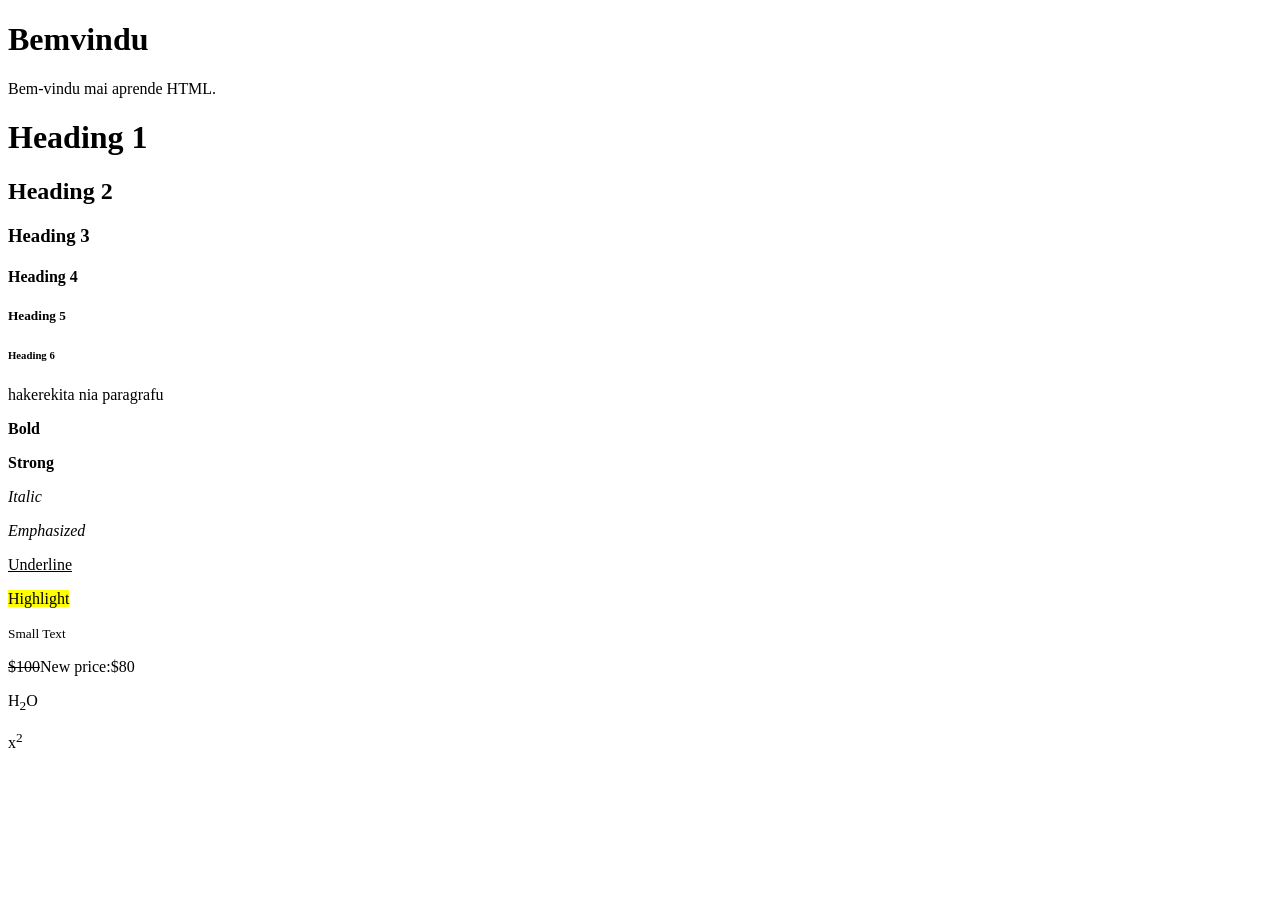
<file: aula_pratika/index.html>
<!DOCTYPE html>
<html>
<head>
    <title>HTML</title>
</head>
<body>

	<!-- PART 1 : HEADING -->
	<h1>Bemvindu</h1>
	<p>Bem-vindu mai aprende HTML.</p>
	 <h1>Heading 1</h1>
    <h2>Heading 2</h2>
    <h3>Heading 3</h3>
    <h4>Heading 4</h4>
    <h5>Heading 5</h5>
    <h6>Heading 6</h6>
<!-- PART 2 : PARAGRAF -->
<P>hakerekita nia paragrafu</P>

<!-- PART 3: text formating -->
<p><b>Bold</b></p>

    <p><strong>Strong</strong></p>

    <p><i>Italic</i></p>

    <p><em>Emphasized</em></p>

    <p><u>Underline</u></p>

    <p><mark>Highlight</mark></p>

    <p><small>Small Text</small></p>

    <p><del>$100</del>New price:$80</p>

    <p>H<sub>2</sub>O</p>

    <p>x<sup>2</sup></p>


</body>
</html>
</file>
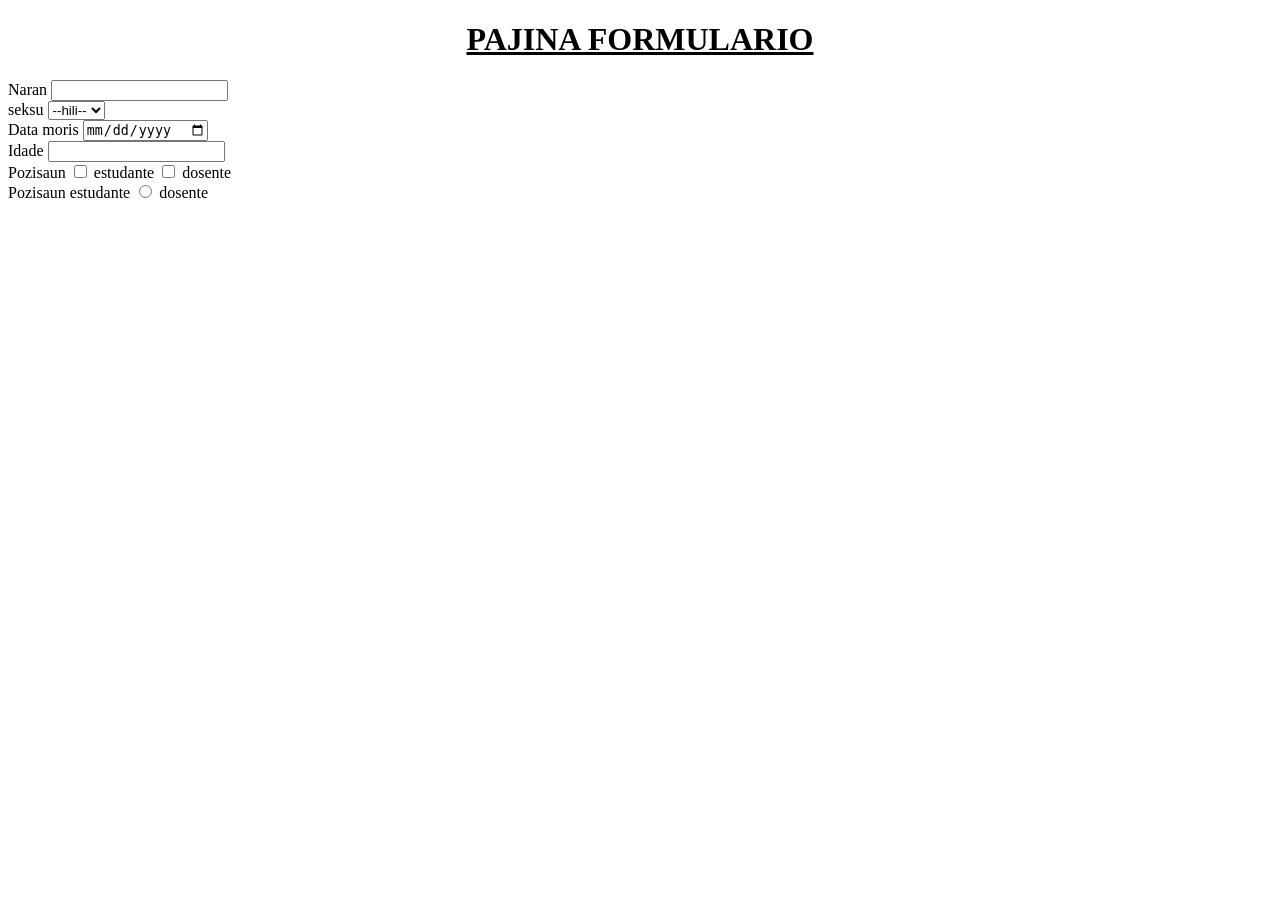
<file: aula_pratika/formulario.html>
<!DOCTYPE html>
<html>
<head>
    <title>fromulario</title>
</head>
<body>
<center><h1><u>PAJINA FORMULARIO</u></h1></center>
<form>
    <label>Naran</label>
    <input type="text" name="naran"> <br>
    <label>seksu</label>
    <select>class="select"> 
        <option>--hili--</option>
        <option>mane</option>
        <option>feto</option>
        <option>seluk</option>
    </select> <br>

    <label>Data moris</label>
    <input type="date" name="data_moris"> <br>


    <label>Idade</label>
    <input type="number" name="idade"> <br>


    <label>Pozisaun</label>
    <input type="checkbox" name="Pozisaun"> estudante
    <input type="checkbox" name="Pozisaun"> dosente <br>


    <label>Pozisaun</label
    <input type="radio" name="Pozisaun"> estudante
     <input type="radio" name="Pozisaun"> dosente

</form>
</body>
</html>
</file>
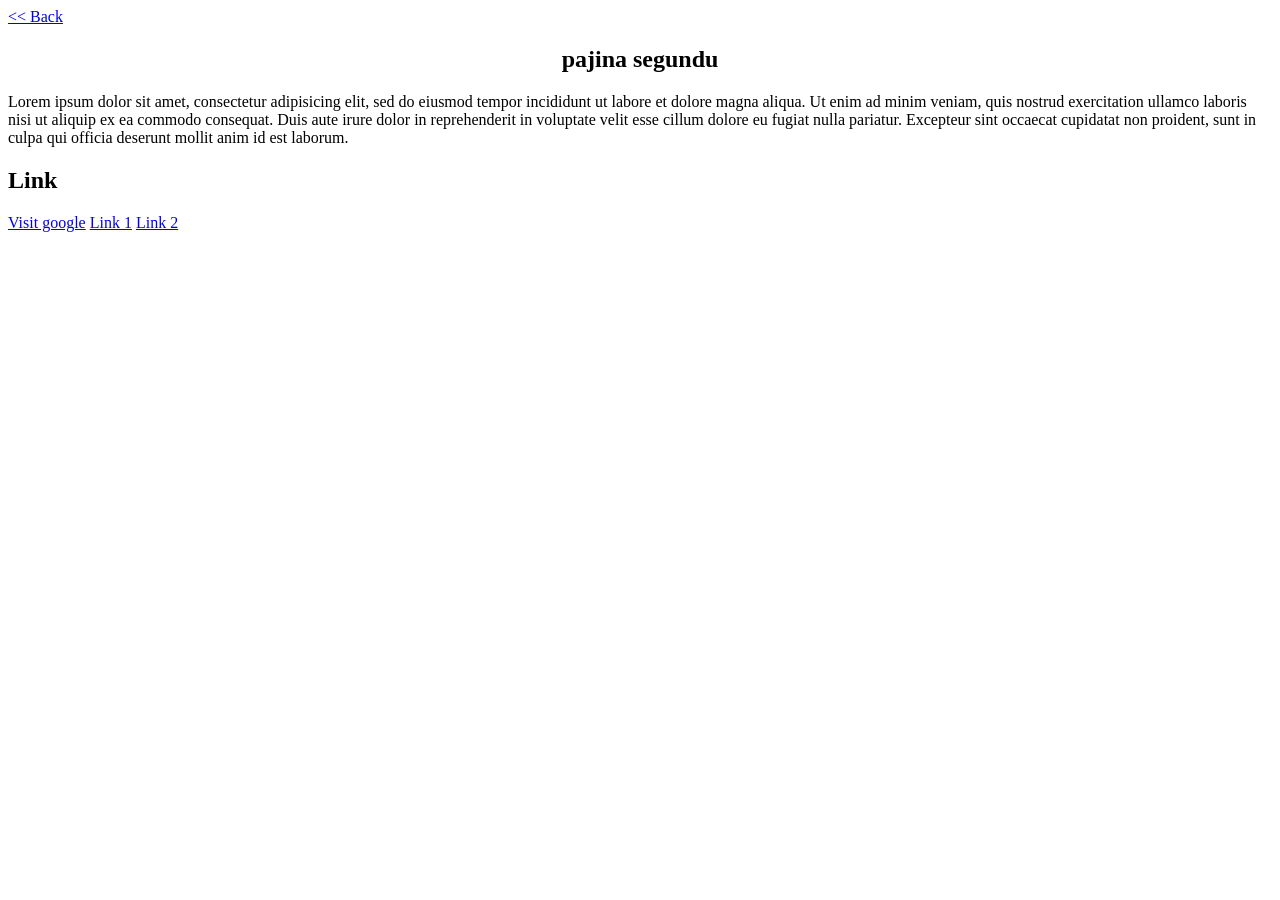
<file: aula_pratika/page2.html>
<!DOCTYPE html>
<html>
<head>
    <title>Pajina segundu</title>
</head>
<body>
    <a href="index.html"><< Back</a>
    <h2 style="text-align:center;">pajina segundu</h2>
    <p>Lorem ipsum dolor sit amet, consectetur adipisicing elit, sed do eiusmod
    tempor incididunt ut labore et dolore magna aliqua. Ut enim ad minim veniam,
    quis nostrud exercitation ullamco laboris nisi ut aliquip ex ea commodo
    consequat. Duis aute irure dolor in reprehenderit in voluptate velit esse
    cillum dolore eu fugiat nulla pariatur. Excepteur sint occaecat cupidatat non
    proident, sunt in culpa qui officia deserunt mollit anim id est laborum.</p>
    <h2>Link</h2>
    <a href="https://www.google.com">Visit google</a>
    <a href="img/page3.html">Link 1</a>
    <a href="page2.html">Link 2</a>
</body>
</html>
</file>
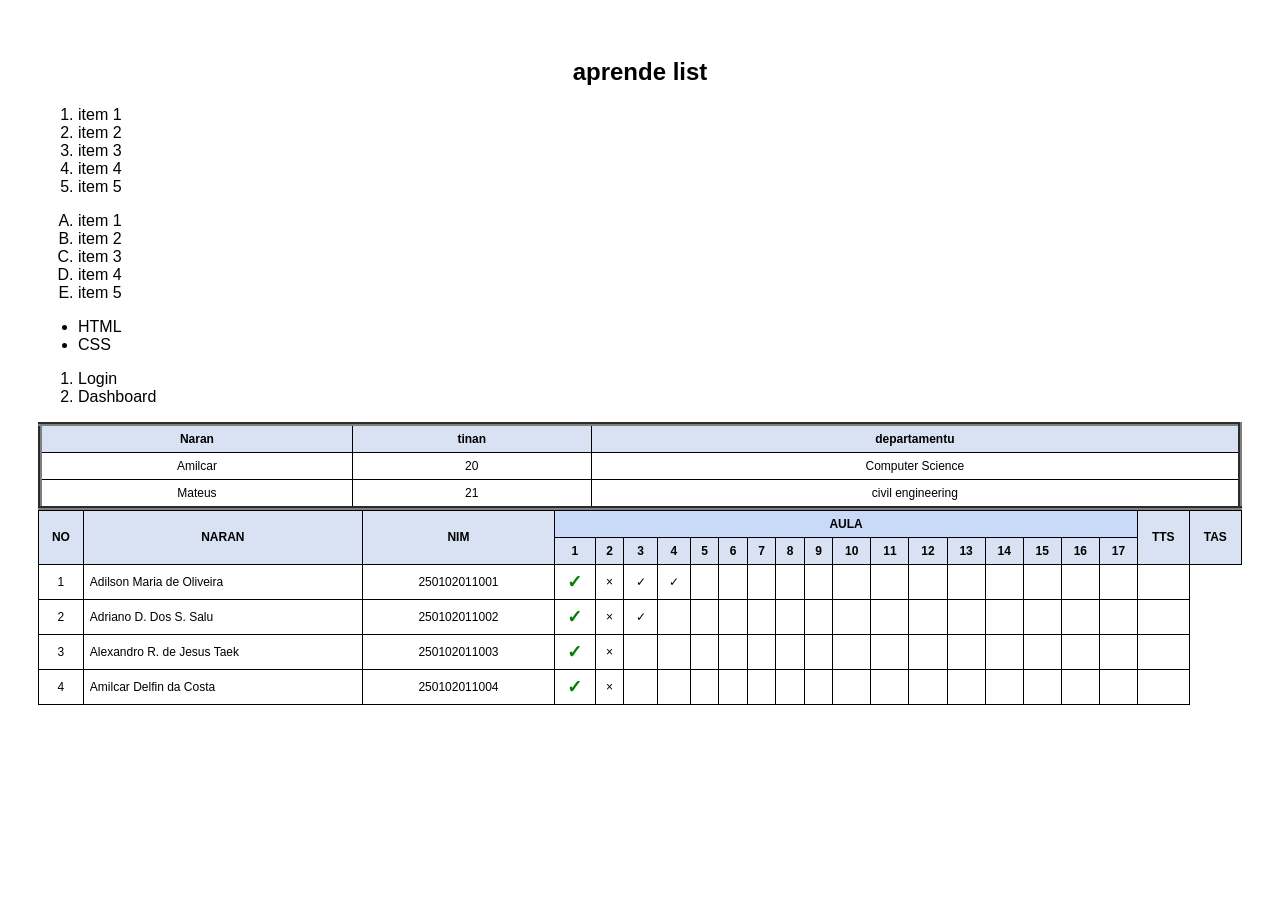
<file: aula_pratika/Tabela.html>
<!DOCTYPE html>
<html>
<head>
    <title>LISTA</title>
</head>
<body>
    <h2>aprende list</h2>

<ol>
    <li>item 1</li>
    <li>item 2</li>
    <li>item 3</li>
    <li>item 4</li>
    <li>item 5</li>
</ol>
<ol type="A">
    <li>item 1</li>
    <li>item 2</li>
    <li>item 3</li>
    <li>item 4</li>
    <li>item 5</li>
</ol>
<ul>
    <li>HTML</li>
    <li>CSS</li>
</ul>

<ol>
    <li>Login</li>
    <li>Dashboard</li>
</ol>

<!-- tabela -->  

<table border="4" cellspacing="0" witdh="100% ">
    <tr>
        <th>Naran</th>
        <th>tinan</th>
        <th>departamentu</th>
    </tr>

    <tr>
        <td>Amilcar</td>
        <td>20</td>
        <td>Computer Science</td>
    </tr>

    <tr>
        <td>Mateus</td>
        <td>21</td>
        <td>civil engineering</td>
    </tr>
</table>
<!DOCTYPE html>
<html>
<head>
    <title>Tabel Absensi Mahasiswa</title>

    <style>
        body {
            font-family: Arial, sans-serif;
            padding: 30px;
        }

        h2 {
            text-align: center;
        }

        .info {
            margin-bottom: 15px;
        }

        table {
            border-collapse: collapse;
            width: 100%;
            text-align: center;
        }

        th, td {
            border: 1px solid black;
            padding: 6px;
            font-size: 12px;
        }

        th {
            background-color: #d9e2f3;
        }

        .nama {
            text-align: left;
            min-width: 180px;
        }

        .nim {
            min-width: 120px;
        }

        .aula {
            background-color: #c9daf8;
        }

        .hadir {
            font-size: 18px;
            color: green;
            font-weight: bold;
        }
    </style>
</head>

<body>

    <table>

        <!-- HEADER PERTAMA -->
        <tr>
            <th rowspan="2">NO</th>
            <th rowspan="2">NARAN</th>
            <th rowspan="2">NIM</th>

            <!-- 17 kolom digabung menjadi AULA -->
            <th colspan="17" class="aula">AULA</th>

            <th rowspan="2">TTS</th>
            <th rowspan="2">TAS</th>
        </tr>

        <!-- HEADER KEDUA -->
        <tr>
            <th>1</th>
            <th>2</th>
            <th>3</th>
            <th>4</th>
            <th>5</th>
            <th>6</th>
            <th>7</th>
            <th>8</th>
            <th>9</th>
            <th>10</th>
            <th>11</th>
            <th>12</th>
            <th>13</th>
            <th>14</th>
            <th>15</th>
            <th>16</th>
            <th>17</th>
        </tr>

        <!-- DATA 1 -->
        <tr>
            <td>1</td>
            <td class="nama">Adilson Maria de Oliveira</td>
            <td class="nim">250102011001</td>

            <td class="hadir">✓</td>
            <td>×</td>
            <td>✓</td>
            <td>✓</td>
            <td></td>
            <td></td>
            <td></td>
            <td></td>
            <td></td>
            <td></td>
            <td></td>
            <td></td>
            <td></td>
            <td></td>
            <td></td>
            <td></td>

            <td></td>
            <td></td>
        </tr>

        <!-- DATA 2 -->
        <tr>
            <td>2</td>
            <td class="nama">Adriano D. Dos S. Salu</td>
            <td class="nim">250102011002</td>

            <td class="hadir">✓</td>
            <td>×</td>
            <td>✓</td>
            <td></td>
            <td></td>
            <td></td>
            <td></td>
            <td></td>
            <td></td>
            <td></td>
            <td></td>
            <td></td>
            <td></td>
            <td></td>
            <td></td>
            <td></td>

            <td></td>
            <td></td>
        </tr>

        <!-- DATA 3 -->
        <tr>
            <td>3</td>
            <td class="nama">Alexandro R. de Jesus Taek</td>
            <td class="nim">250102011003</td>

            <td class="hadir">✓</td>
            <td>×</td>
            <td></td>
            <td></td>
            <td></td>
            <td></td>
            <td></td>
            <td></td>
            <td></td>
            <td></td>
            <td></td>
            <td></td>
            <td></td>
            <td></td>
            <td></td>
            <td></td>

            <td></td>
            <td></td>
        </tr>

        <!-- DATA 4 -->
        <tr>
            <td>4</td>
            <td class="nama">Amilcar Delfin da Costa</td>
            <td class="nim">250102011004</td>

            <td class="hadir">✓</td>
            <td>×</td>
            <td></td>
            <td></td>
            <td></td>
            <td></td>
            <td></td>
            <td></td>
            <td></td>
            <td></td>
            <td></td>
            <td></td>
            <td></td>
            <td></td>
            <td></td>
            <td></td>

            <td></td>
            <td></td>
        </tr>

    </table>

</body>
</html>

</body>
</file>
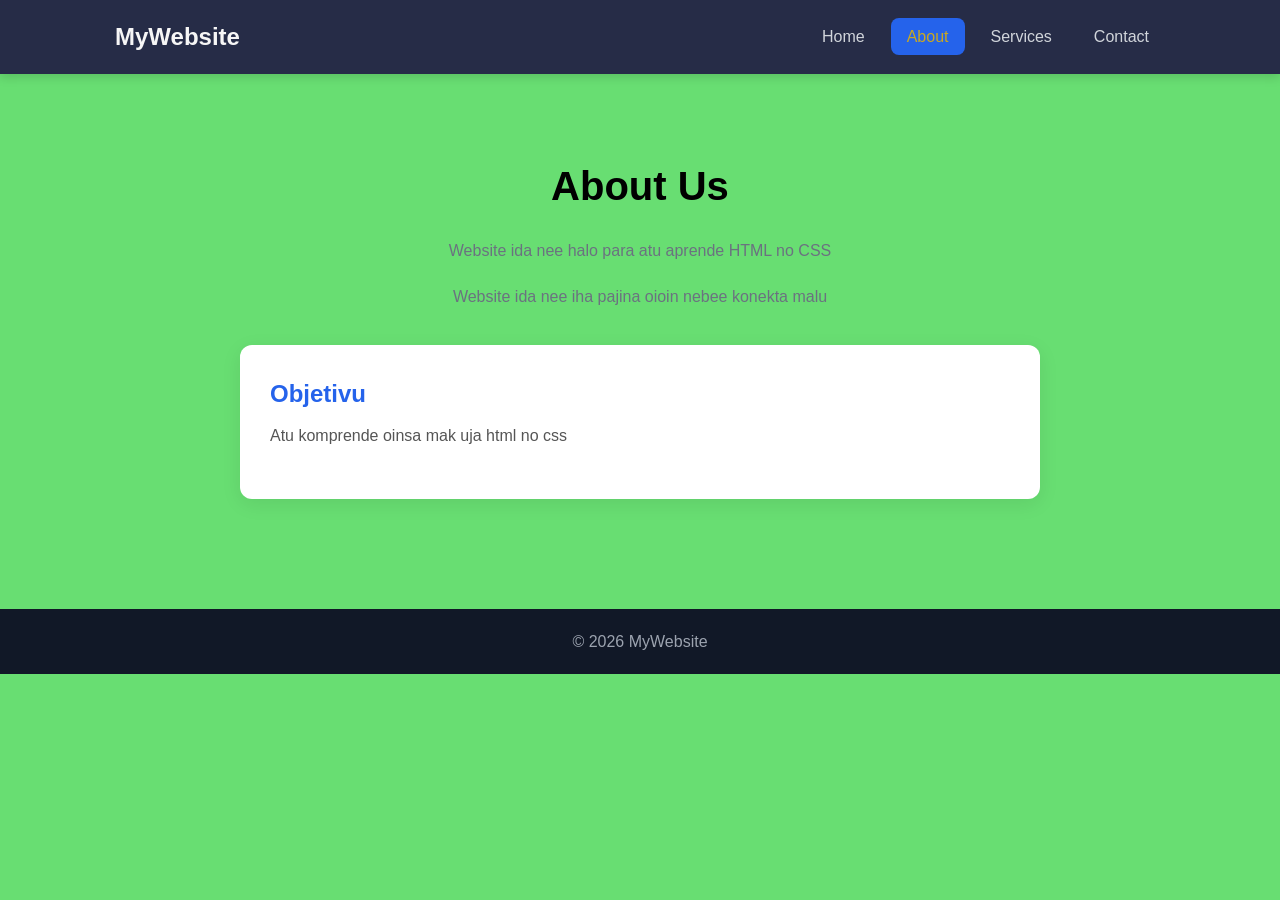
<file: aula_pratika/TRABALHU HTML/about.html>
<!DOCTYPE html>
<html lang="en">
<head>
    <meta charset="UTF-8">
    <meta name="viewport" content="width=device-width, initial-scale=1.0">
    <title>About - My Website</title>
    <link rel="stylesheet" href="style.css">
</head>

<body>

    <header>
        <nav>
            <div class="logo">MyWebsite</div>

            <ul class="nav-menu">
                <li><a href="index.html">Home</a></li>
                <li><a href="about.html" class="active">About</a></li>
                <li><a href="services.html">Services</a></li>
                <li><a href="contact.html">Contact</a></li>
            </ul>
        </nav>
    </header>

    <main class="page-content">

        <section class="about-section">
            <h1>About Us</h1>

            <p>
                Website ida nee halo para atu aprende HTML no CSS
            </p>

            <p>
                Website ida nee iha pajina oioin nebee konekta malu
            </p>

            <div class="about-box">
                <h2>Objetivu</h2>
                <p>
                    Atu komprende oinsa mak uja html no css
                </p>
            </div>
        </section>

    </main>

    <footer>
        <p>&copy; 2026 MyWebsite</p>
    </footer>

</body>
</html>
</file>
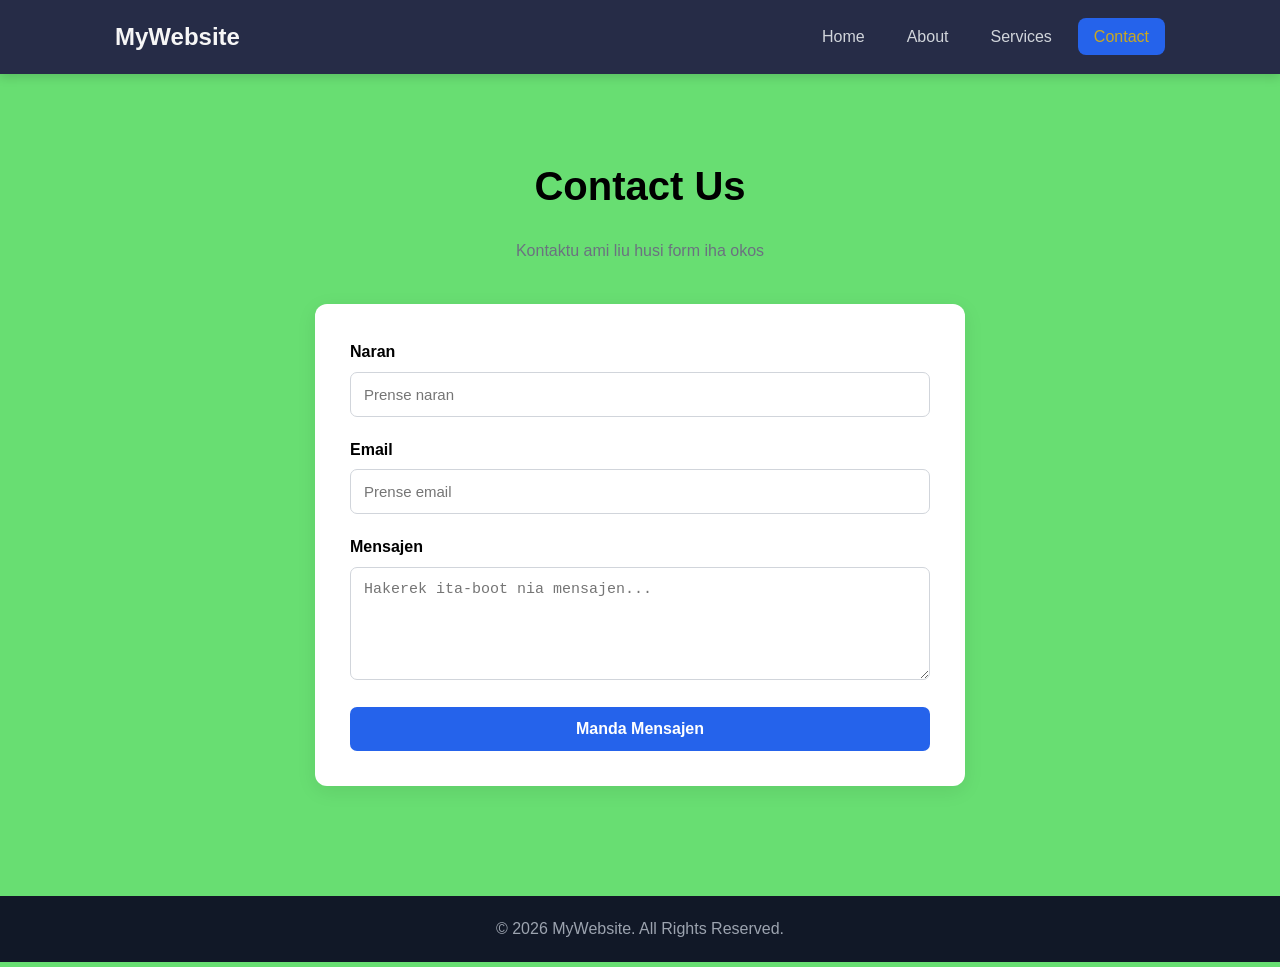
<file: aula_pratika/TRABALHU HTML/contact.html>
<!DOCTYPE html>
<html lang="en">
<head>
    <meta charset="UTF-8">
    <meta name="viewport" content="width=device-width, initial-scale=1.0">
    <title>Contact - My Website</title>
    <link rel="stylesheet" href="style.css">
</head>

<body>

    <header>
        <nav>
            <div class="logo">MyWebsite</div>

            <ul class="nav-menu">
                <li><a href="index.html">Home</a></li>
                <li><a href="about.html">About</a></li>
                <li><a href="services.html">Services</a></li>
                <li><a href="contact.html" class="active">Contact</a></li>
            </ul>
        </nav>
    </header>

    <main class="page-content">

        <section class="contact-section">

            <h1>Contact Us</h1>
            <p>Kontaktu ami liu husi form iha okos</p>

            <form>

                <label for="name">Naran</label>
                <input type="text" id="name" placeholder="Prense naran">

                <label for="email">Email</label>
                <input type="email" id="email" placeholder="Prense email">

                <label for="message">Mensajen</label>
                <textarea id="message" rows="5"
                    placeholder="Hakerek ita-boot nia mensajen..."></textarea>

                <button type="submit">Manda Mensajen</button>

            </form>

        </section>

    </main>

    <footer>
        <p>&copy; 2026 MyWebsite. All Rights Reserved.</p>
    </footer>

</body>
</html>
</file>
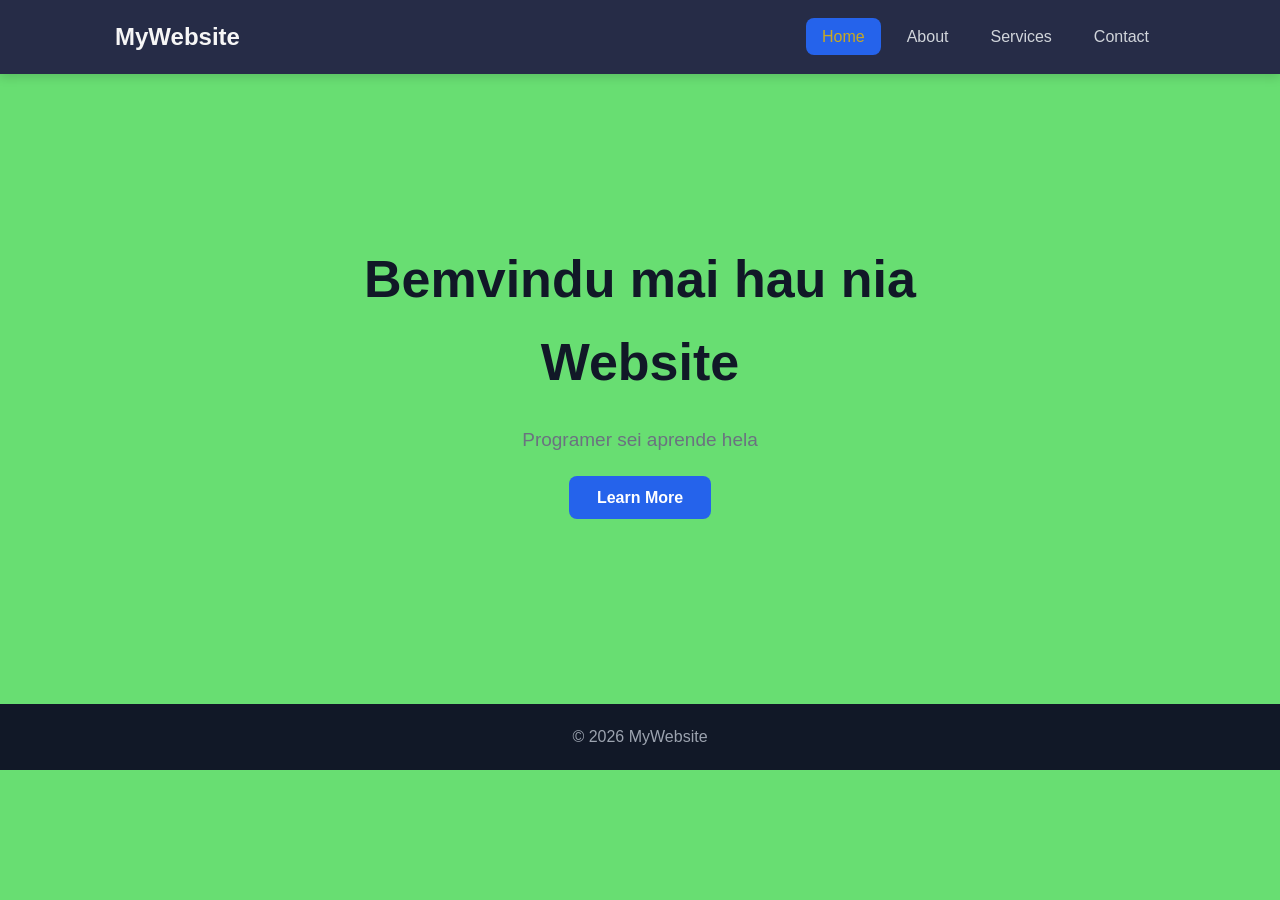
<file: aula_pratika/TRABALHU HTML/home.html>
<!DOCTYPE html>
<html lang="en">
<head>
    <meta charset="UTF-8">
    <meta name="viewport" content="width=device-width, initial-scale=1.0">
    <title>Trabalhu HTML</title>
    <link rel="stylesheet" href="style.css">
</head>

<body>

    <header>
        <nav>
            <div class="logo">MyWebsite</div>

            <ul class="nav-menu">
                <li><a href="index.html" class="active">Home</a></li>
                <li><a href="about.html">About</a></li>
                <li><a href="services.html">Services</a></li>
                <li><a href="contact.html">Contact</a></li>
            </ul>
        </nav>
    </header>

    <main>
        <section class="hero">
            <div class="hero-content">
                <h1>Bemvindu mai hau nia Website</h1>
                <p>
                    Programer sei aprende hela
                </p>

                <a href="index.html" class="btn">Learn More</a>
            </div>
        </section>
    </main>

    <footer>
        <p>&copy; 2026 MyWebsite</p>
    </footer>

</body>
</html>
</file>
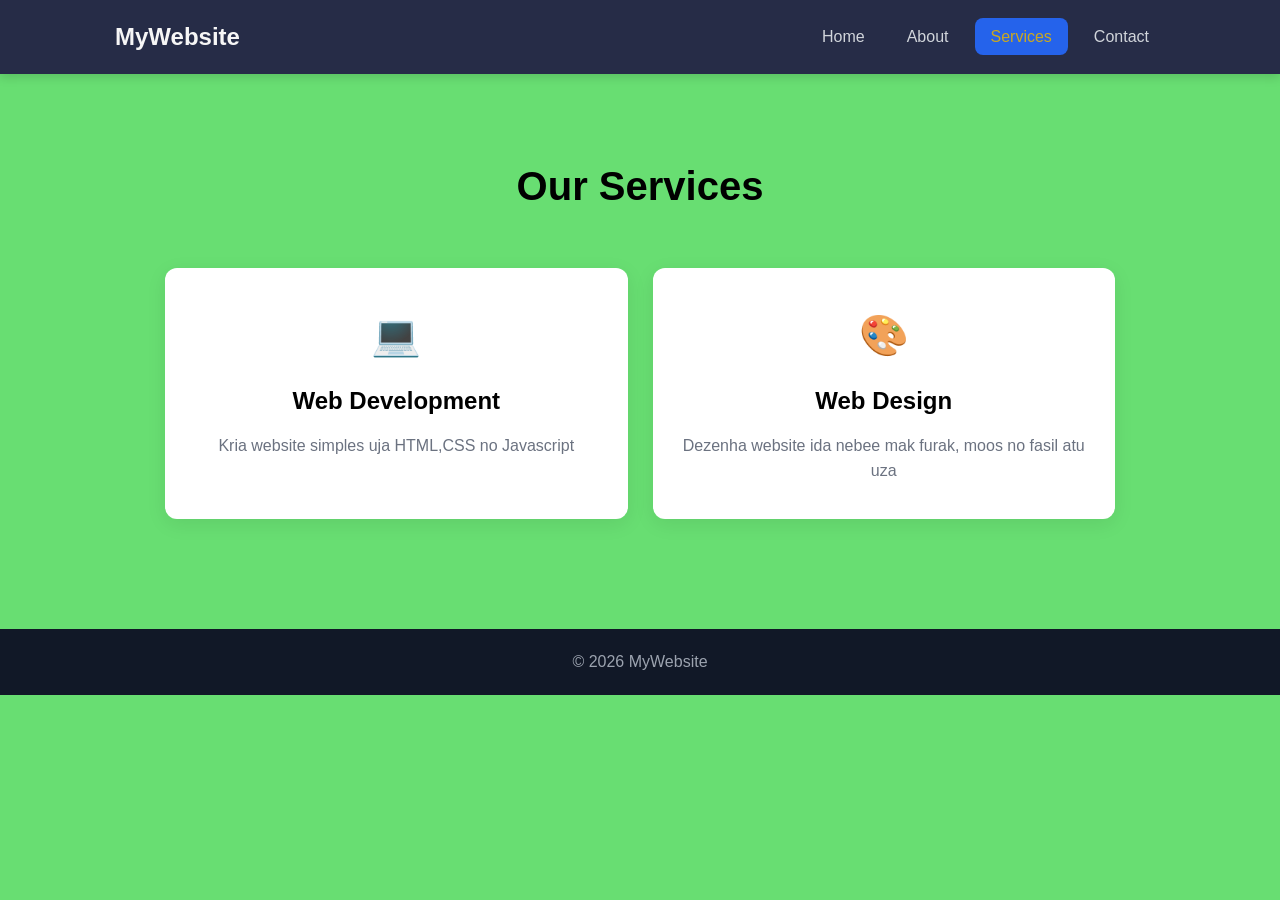
<file: aula_pratika/TRABALHU HTML/services.html>
<!DOCTYPE html>
<html lang="en">
<head>
    <meta charset="UTF-8">
    <meta name="viewport" content="width=device-width, initial-scale=1.0">
    <title>Services - My Website</title>
    <link rel="stylesheet" href="style.css">
</head>

<body>

    <header>
        <nav>
            <div class="logo">MyWebsite</div>

            <ul class="nav-menu">
                <li><a href="index.html">Home</a></li>
                <li><a href="about.html">About</a></li>
                <li><a href="services.html" class="active">Services</a></li>
                <li><a href="contact.html">Contact</a></li>
            </ul>
        </nav>
    </header>

    <main class="page-content">

        <section class="services-section">
            <h1>Our Services</h1>

            <div class="service-container">

                <div class="service-card">
                    <div class="icon">💻</div>
                    <h2>Web Development</h2>
                    <p>
                        Kria website simples uja HTML,CSS no Javascript
                    </p>
                </div>

                <div class="service-card">
                    <div class="icon">🎨</div>
                    <h2>Web Design</h2>
                    <p>
                        Dezenha website ida nebee mak furak, moos no fasil atu uza
                    </p>
                </div>


            </div>
        </section>

    </main>

    <footer>
        <p>&copy; 2026 MyWebsite</p>
    </footer>

</body>
</html>
</file>
<file: aula_pratika/TRABALHU HTML/style.css>
/* =========================
   RESET
========================= */

* {
    margin: 0;
    padding: 0;
    box-sizing: border-box;
}

body {
    font-family: Arial, sans-serif;
    background: #68de72;
    color: #000000;
    line-height: 1.6;
}


/* =========================
   HEADER
========================= */

header {
    background: #262c47;
    box-shadow: 0 3px 10px rgba(0, 0, 0, 0.15);
}

nav {
    max-width: 1100px;
    margin: auto;

    display: flex;
    justify-content: space-between;
    align-items: center;

    padding: 18px 25px;
}

.logo {
    color: rgb(246, 246, 246);
    font-size: 24px;
    font-weight: bold;
}

.nav-menu {
    list-style: none;

    display: flex;
    gap: 10px;
}

.nav-menu a {
    text-decoration: none;
    color: #d1d5db;

    padding: 10px 16px;

    border-radius: 8px;

    transition: 0.3s;
}

.nav-menu a:hover {
    background: #374151;
    color: rgb(250, 246, 41);
}

.nav-menu a.active {
    background: #2563eb;
    color: rgb(202, 168, 33);
}


/* =========================
   HOME / HERO
========================= */

.hero {
    min-height: 600px;

    display: flex;
    justify-content: center;
    align-items: center;

    text-align: center;

    padding: 30px;
}

.hero-content {
    max-width: 700px;
}

.hero h1 {
    font-size: 52px;
    color: #111827;
    margin-bottom: 20px;
}

.hero p {
    font-size: 19px;
    color: #6b7280;
    margin-bottom: 30px;
}

.btn {
    display: incline-box;

    background: #2563eb;
    color: white;

    text-decoration: none;

    padding: 13px 28px;

    border-radius: 8px;

    font-weight: bold;

    transition: 1s;
}

.btn:hover {
    background: #adc800;
    transform: translateY(-2px);
}


/* =========================
   GENERAL PAGE
========================= */

.page-content {
    max-width: 1000px;
    margin: auto;
    padding: 80px 25px;
}

.page-content h1 {
    text-align: center;
    font-size: 40px;
    margin-bottom: 20px;
}

.page-content > section > p {
    text-align: center;
    color: #6b7280;
}


/* =========================
   ABOUT
========================= */

.about-section {
    max-width: 800px;
    margin: auto;
}

.about-section p {
    margin-bottom: 20px;
    color: #555;
}

.about-box {
    margin-top: 35px;

    background: white;

    padding: 30px;

    border-radius: 12px;

    box-shadow: 0 5px 20px rgba(0, 0, 0, 0.08);
}

.about-box h2 {
    color: #2563eb;
    margin-bottom: 10px;
}


/* =========================
   SERVICES
========================= */

.service-container {
    display: flex;
    gap: 25px;

    margin-top: 50px;
}

.service-card {
    flex: 1;

    background: white;

    padding: 35px 25px;

    text-align: center;

    border-radius: 12px;

    box-shadow: 0 5px 20px rgba(0, 0, 0, 0.08);

    transition: 0.3s;
}

.service-card:hover {
    transform: translateY(-8px);

    box-shadow: 0 10px 25px rgba(0, 0, 0, 0.12);
}

.icon {
    font-size: 40px;
    margin-bottom: 15px;
}

.service-card h2 {
    margin-bottom: 12px;
}

.service-card p {
    color: #6b7280;
}


/* =========================
   CONTACT
========================= */

.contact-section {
    max-width: 650px;
    margin: auto;
}

form {
    background: white;

    margin-top: 40px;

    padding: 35px;

    border-radius: 12px;

    box-shadow: 0 5px 20px rgba(0, 0, 0, 0.08);
}

form label {
    display: block;

    margin-bottom: 7px;

    font-weight: bold;
}

form input,
form textarea {
    width: 100%;

    padding: 13px;

    margin-bottom: 20px;

    border: 1px solid #d1d5db;

    border-radius: 7px;

    font-size: 15px;

    outline: none;
}

form input:focus,
form textarea:focus {
    border-color: #2563eb;

    box-shadow: 0 0 0 3px rgba(37, 99, 235, 0.1);
}

form button {
    width: 100%;

    padding: 13px;

    border: none;

    border-radius: 7px;

    background: #2563eb;

    color: white;

    font-size: 16px;

    font-weight: bold;

    cursor: pointer;

    transition: 0.3s;
}

form button:hover {
    background: #009c3c;
}


/* =========================
   FOOTER
========================= */

footer {
    background: #111827;

    color: #9ca3af;

    text-align: center;

    padding: 20px;

    margin-top: 30px;
}


/* =========================
   RESPONSIVE
========================= */

@media (max-width: 700px) {

    nav {
        flex-direction: column;
        gap: 15px;
    }

    .nav-menu {
        flex-wrap: wrap;
        justify-content: center;
    }

    .hero h1 {
        font-size: 38px;
    }

    .service-container {
        flex-direction: column;
    }

}
</file>
